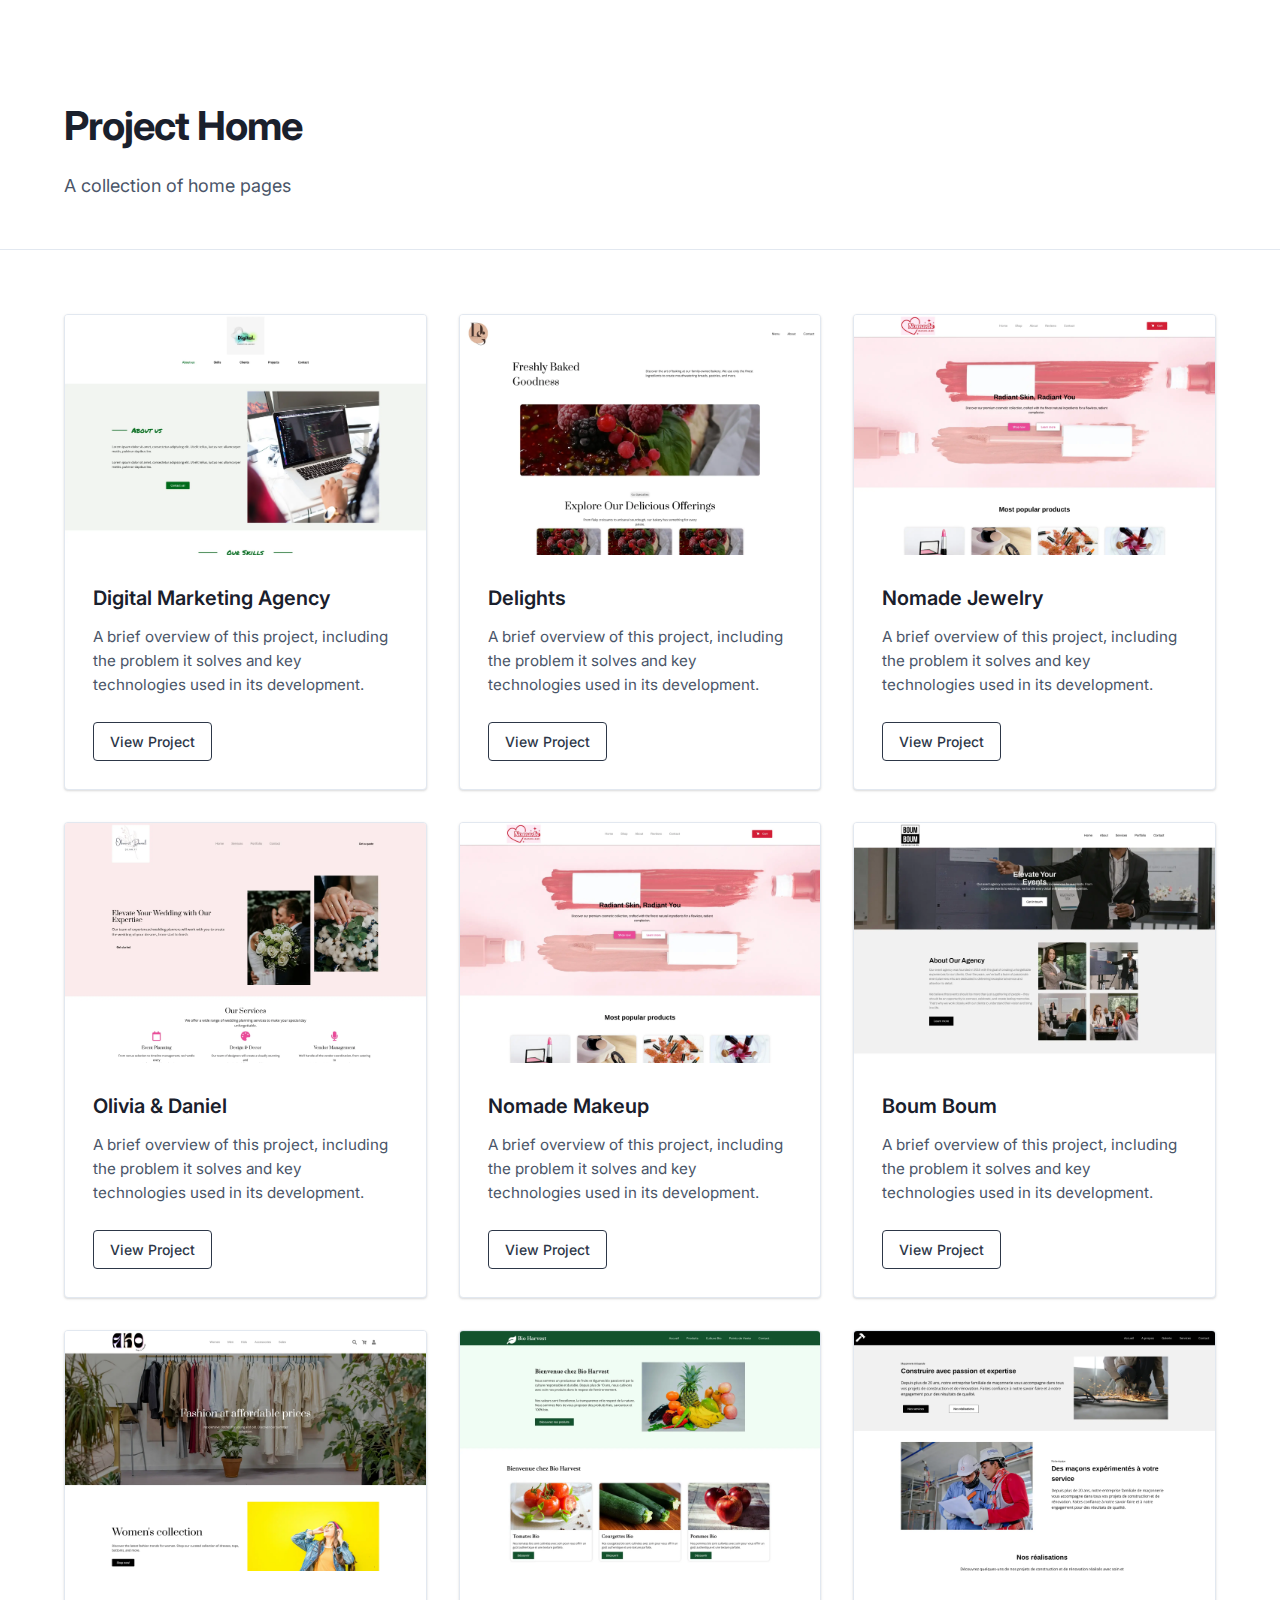
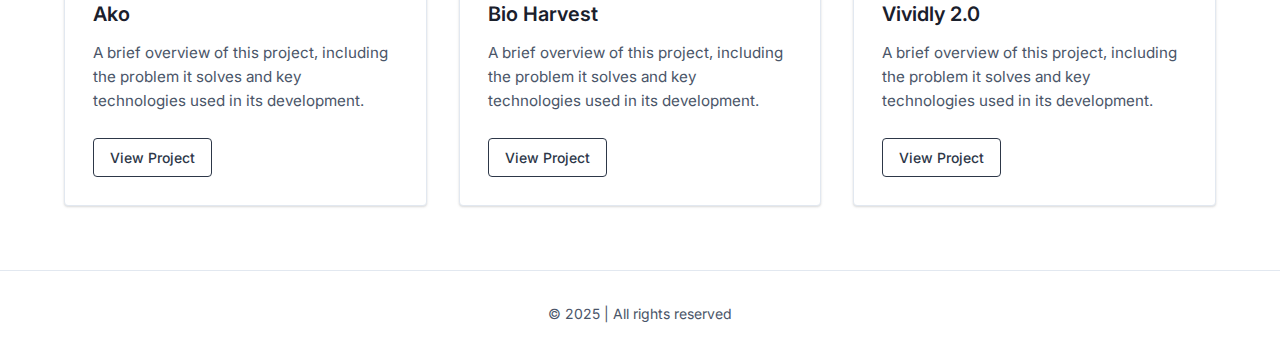
<file: index.html>
<!DOCTYPE html>
<html lang="en">
  <head>
    <meta charset="UTF-8" />
    <meta name="viewport" content="width=device-width, initial-scale=1.0" />
    <title>Project Home</title>
    <link rel="stylesheet" href="style.css" />
    <link rel="preconnect" href="https://fonts.googleapis.com" />
    <link rel="preconnect" href="https://fonts.gstatic.com" crossorigin />
    <link
      href="https://fonts.googleapis.com/css2?family=Inter:wght@300;400;500;600;700&display=swap"
      rel="stylesheet"
    />
  </head>
  <body>
    <header>
      <div class="container">
        <h1>Project Home</h1>
        <p class="subtitle">A collection of home pages</p>
      </div>
    </header>

    <main class="container">
      <div class="projects-grid">
        <!-- Digital Marketing Agency -->
        <div class="project-card">
          <div class="project-image">
            <img
              src="design/digital-marketing-agency.webp"
              alt="Digital Marketing Agency"
            />
          </div>
          <div class="project-content">
            <h2>Digital Marketing Agency</h2>
            <p>
              A brief overview of this project, including the problem it solves
              and key technologies used in its development.
            </p>
            <a href="digital-marketing-agency/index.html" class="project-link"
              >View Project</a
            >
          </div>
        </div>

        <!-- Delights -->
        <div class="project-card">
          <div class="project-image">
            <img src="design/delights.webp" alt="Delights" />
          </div>
          <div class="project-content">
            <h2>Delights</h2>
            <p>
              A brief overview of this project, including the problem it solves
              and key technologies used in its development.
            </p>
            <a href="delights/index.html" class="project-link">View Project</a>
          </div>
        </div>

        <!-- Nomade Jewelry -->
        <div class="project-card">
          <div class="project-image">
            <img src="design/nomade-jewelry.webp" alt="Nomade Jewelry" />
          </div>
          <div class="project-content">
            <h2>Nomade Jewelry</h2>
            <p>
              A brief overview of this project, including the problem it solves
              and key technologies used in its development.
            </p>
            <a href="#project3" class="project-link">View Project</a>
          </div>
        </div>

        <!-- Olivia & Daniel -->
        <div class="project-card">
          <div class="project-image">
            <img src="design/olivia&daniel.webp" alt="Olivia & Daniel" />
          </div>
          <div class="project-content">
            <h2>Olivia & Daniel</h2>
            <p>
              A brief overview of this project, including the problem it solves
              and key technologies used in its development.
            </p>
            <a href="#project4" class="project-link">View Project</a>
          </div>
        </div>

        <!-- Nomade Makeup -->
        <div class="project-card">
          <div class="project-image">
            <img src="design/nomade-makeup.webp" alt="Nomade Makeup" />
          </div>
          <div class="project-content">
            <h2>Nomade Makeup</h2>
            <p>
              A brief overview of this project, including the problem it solves
              and key technologies used in its development.
            </p>
            <a href="#project5" class="project-link">View Project</a>
          </div>
        </div>

        <!-- Boum Boum -->
        <div class="project-card">
          <div class="project-image">
            <img src="design/boum-boum.webp" alt="Boum Boum" />
          </div>
          <div class="project-content">
            <h2>Boum Boum</h2>
            <p>
              A brief overview of this project, including the problem it solves
              and key technologies used in its development.
            </p>
            <a href="#project6" class="project-link">View Project</a>
          </div>
        </div>

        <!-- Ako -->
        <div class="project-card">
          <div class="project-image">
            <img src="design/ako.webp" alt="Ako" />
          </div>
          <div class="project-content">
            <h2>Ako</h2>
            <p>
              A brief overview of this project, including the problem it solves
              and key technologies used in its development.
            </p>
            <a href="#project7" class="project-link">View Project</a>
          </div>
        </div>

        <!-- Bio Harvest -->
        <div class="project-card">
          <div class="project-image">
            <img src="design/bio-harvest.webp" alt="Bio Harvest" />
          </div>
          <div class="project-content">
            <h2>Bio Harvest</h2>
            <p>
              A brief overview of this project, including the problem it solves
              and key technologies used in its development.
            </p>
            <a href="#project8" class="project-link">View Project</a>
          </div>
        </div>

        <!-- Vividly 2.0 -->
        <div class="project-card">
          <div class="project-image">
            <img src="design/vividly2.0.webp" alt="Vividly 2.0" />
          </div>
          <div class="project-content">
            <h2>Vividly 2.0</h2>
            <p>
              A brief overview of this project, including the problem it solves
              and key technologies used in its development.
            </p>
            <a href="#project9" class="project-link">View Project</a>
          </div>
        </div>
      </div>
    </main>

    <footer>
      <div class="container">
        <p>&copy; 2025 | All rights reserved</p>
      </div>
    </footer>
  </body>
</html>
</file>
<file: style.css>
* {
  margin: 0;
  padding: 0;
  box-sizing: border-box;
}

:root {
  --primary-color: #2d3748;
  --primary-hover: #1a202c;
  --primary-light: #e2e8f0;
  --text-color: #1a202c;
  --text-light: #4a5568;
  --background: #ffffff;
  --background-alt: #f7fafc;
  --card-bg: #ffffff;
  --border-color: #e2e8f0;
  --shadow: 0 1px 3px rgba(0, 0, 0, 0.1), 0 1px 2px rgba(0, 0, 0, 0.06);
  --shadow-hover: 0 10px 15px -3px rgba(0, 0, 0, 0.1),
    0 4px 6px -2px rgba(0, 0, 0, 0.05);
  --radius: 4px;
  --transition: all 0.2s ease;
}


body {
  font-family: "Inter", -apple-system, BlinkMacSystemFont, "Segoe UI", Roboto,
    sans-serif;
  color: var(--text-color);
  background-color: var(--background);
  line-height: 1.5;
  font-weight: 400;
}

.container {
  width: 100%;
  max-width: 1200px;
  margin: 0 auto;
  padding: 0 1.5rem;
}

header {
  background-color: var(--background);
  padding: 6rem 0 3rem;
  text-align: left;
  border-bottom: 1px solid var(--border-color);
}

header h1 {
  font-size: 2.5rem;
  font-weight: 700;
  margin-bottom: 1rem;
  color: var(--text-color);
  letter-spacing: -0.025em;
}

.subtitle {
  font-size: 1.125rem;
  color: var(--text-light);
  max-width: 600px;
  line-height: 1.6;
  font-weight: 400;
}

.projects-grid {
  display: grid;
  grid-template-columns: repeat(auto-fill, minmax(350px, 1fr));
  gap: 2rem;
  margin: 4rem 0;
}

.project-card {
  background-color: var(--card-bg);
  border-radius: var(--radius);
  overflow: hidden;
  box-shadow: var(--shadow);
  transition: var(--transition);
  border: 1px solid var(--border-color);
}

.project-card:hover {
  box-shadow: var(--shadow-hover);
}

.project-image {
  width: 100%;
  height: 240px;
  overflow: hidden;
  position: relative;
  background-color: #f1f5f9;
}

.project-image img {
  width: 100%;
  height: 100%;
  object-fit: cover;
  transition: transform 0.5s ease;
  object-position: top;
}

.project-card:hover .project-image img {
  transform: scale(1.03);
}

.project-content {
  padding: 1.75rem;
}

.project-content h2 {
  font-size: 1.25rem;
  font-weight: 600;
  margin-bottom: 0.75rem;
  color: var(--text-color);
}

.project-content p {
  color: var(--text-light);
  margin-bottom: 1.5rem;
  font-size: 0.95rem;
  line-height: 1.6;
}

.project-link {
  display: inline-block;
  padding: 0.5rem 1rem;
  background-color: transparent;
  color: var(--primary-color);
  text-decoration: none;
  border-radius: var(--radius);
  font-weight: 500;
  font-size: 0.875rem;
  transition: var(--transition);
  border: 1px solid var(--primary-color);
}

.project-link:hover {
  background-color: var(--primary-color);
  color: white;
}

footer {
  background-color: var(--background);
  padding: 2rem 0;
  text-align: center;
  border-top: 1px solid var(--border-color);
}

footer p {
  color: var(--text-light);
  font-size: 0.875rem;
}

@media (max-width: 1024px) {
  .projects-grid {
    grid-template-columns: repeat(auto-fill, minmax(300px, 1fr));
    gap: 1.5rem;
  }

  header h1 {
    font-size: 2.25rem;
  }
}

@media (max-width: 768px) {
  .projects-grid {
    grid-template-columns: repeat(auto-fill, minmax(280px, 1fr));
    gap: 1.5rem;
  }

  header {
    padding: 4rem 0 2rem;
  }

  header h1 {
    font-size: 2rem;
  }

  .subtitle {
    font-size: 1rem;
  }
}

@media (max-width: 480px) {
  .projects-grid {
    grid-template-columns: 1fr;
  }

  header {
    padding: 3rem 0 2rem;
  }

  header h1 {
    font-size: 1.75rem;
  }

  .container {
    padding: 0 1rem;
  }
}

@keyframes fadeIn {
  from {
    opacity: 0;
    transform: translateY(10px);
  }
  to {
    opacity: 1;
    transform: translateY(0);
  }
}

.project-card {
  animation: fadeIn 0.4s ease-out forwards;
  animation-fill-mode: both;
}

.project-card:nth-child(2) {
  animation-delay: 0.05s;
}
.project-card:nth-child(3) {
  animation-delay: 0.1s;
}
.project-card:nth-child(4) {
  animation-delay: 0.15s;
}
.project-card:nth-child(5) {
  animation-delay: 0.2s;
}
.project-card:nth-child(6) {
  animation-delay: 0.25s;
}
.project-card:nth-child(7) {
  animation-delay: 0.3s;
}
.project-card:nth-child(8) {
  animation-delay: 0.35s;
}
.project-card:nth-child(9) {
  animation-delay: 0.4s;
}
</file>
